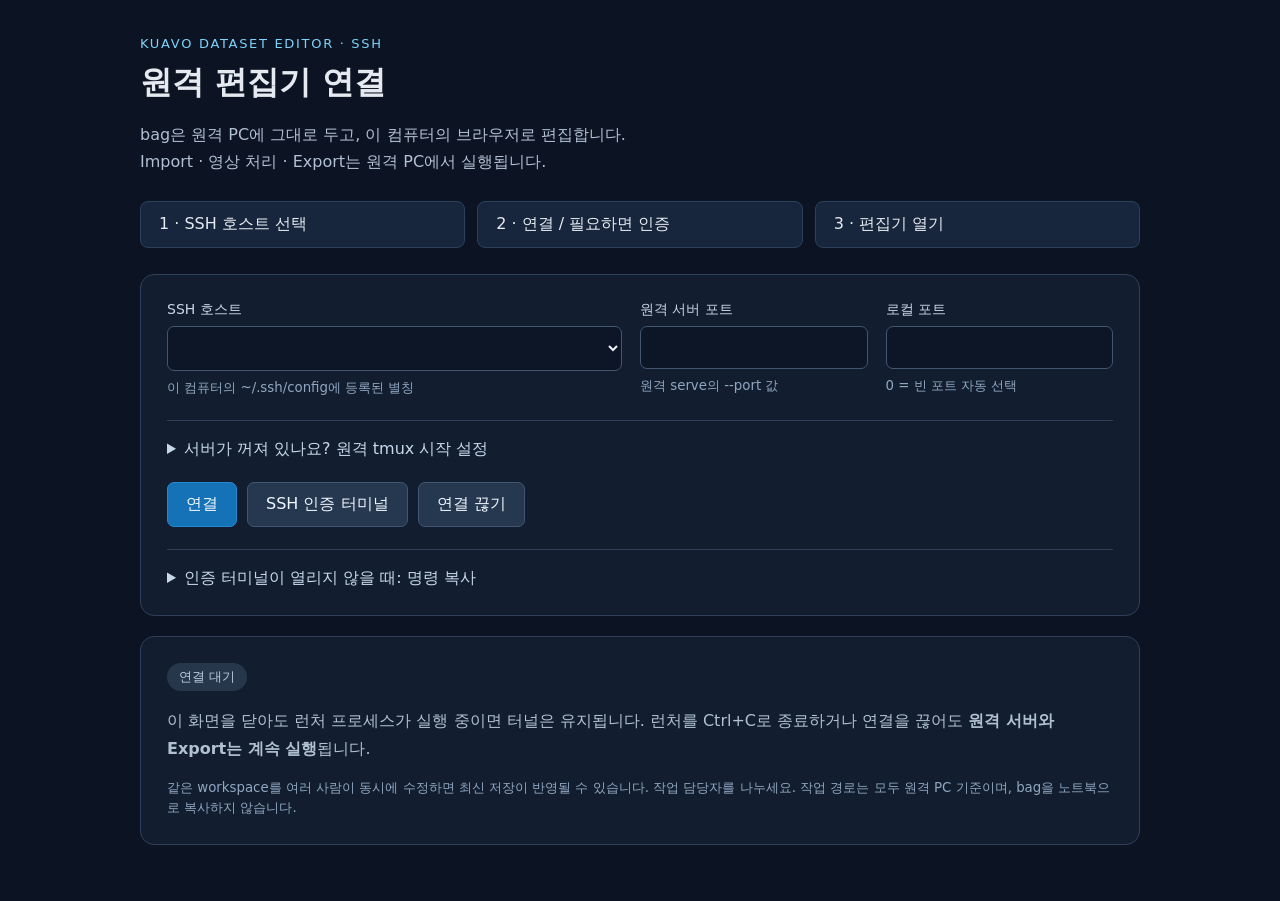
<file: src/kuavo_dataset_editor/static/remote.html>
<!doctype html>
<html lang="ko"><head><meta charset="utf-8"><meta name="viewport" content="width=device-width,initial-scale=1">
<title>Kuavo · 원격 편집기 연결</title>
<style>
:root{font-family:system-ui,sans-serif;color:#e5eaf1;background:#0c1322;color-scheme:dark}*{box-sizing:border-box}body{margin:0;padding:36px 22px}main{max-width:1000px;margin:auto}.eyebrow{color:#7dd3fc;font-size:13px;letter-spacing:.13em}h1{font-size:32px;margin:10px 0}p{line-height:1.7;color:#b2c0d4}.steps{display:flex;gap:12px;margin:26px 0}.steps span{background:#17263c;border:1px solid #2c405c;border-radius:8px;padding:12px 18px;flex:1}.panel{background:#121e30;border:1px solid #30405a;border-radius:14px;padding:26px;margin-bottom:20px}.grid{display:grid;grid-template-columns:2fr 1fr 1fr;gap:18px}label{display:block;font-size:14px;color:#cad5e5;margin-bottom:7px}input,select,textarea{font:inherit;width:100%;padding:11px;border:1px solid #425672;border-radius:7px;background:#0c1626;color:#eef3fb}small{display:block;color:#91a6c0;margin-top:7px;line-height:1.5}button,.open{font:inherit;border:1px solid #425672;border-radius:7px;padding:11px 18px;background:#25384f;color:#f0f6ff;cursor:pointer;display:inline-block;text-decoration:none}button.primary,.open{background:#1672b6;border-color:#248ad0}button:disabled{opacity:.5;cursor:wait}.actions{display:flex;gap:10px;flex-wrap:wrap;margin-top:22px}.badge{display:inline-block;border-radius:20px;padding:5px 12px;background:#26364b;color:#bbcadc;font-size:13px}.badge.on{background:#134e43;color:#a7f3d0}#message{white-space:pre-wrap;margin-top:16px;line-height:1.6;color:#f7cc87}#result{border-color:#26796b}#result a{margin-top:12px}code{overflow-wrap:anywhere}details{margin-top:22px;border-top:1px solid #30405a;padding-top:18px}summary{cursor:pointer;color:#c7d8ed}details .grid{margin-top:18px;grid-template-columns:1fr 1fr}.check{display:flex;gap:10px;align-items:center;margin-top:18px}.check input{width:auto}pre{white-space:pre-wrap;overflow-wrap:anywhere;background:#0c1626;padding:14px;border-radius:7px;font-size:12px}#hostHelp a{color:#7dd3fc}[hidden]{display:none!important}@media(max-width:700px){.grid,details .grid{grid-template-columns:1fr}.steps{flex-direction:column}}
</style></head><body><main>
<div class="eyebrow">KUAVO DATASET EDITOR · SSH</div><h1>원격 편집기 연결</h1>
<p>bag은 원격 PC에 그대로 두고, 이 컴퓨터의 브라우저로 편집합니다.<br>Import · 영상 처리 · Export는 원격 PC에서 실행됩니다.</p>
<div class="steps"><span>1 · SSH 호스트 선택</span><span>2 · 연결 / 필요하면 인증</span><span>3 · 편집기 열기</span></div>
<section class="panel"><div class="grid">
<div><label for="host">SSH 호스트</label><select id="host"></select><small id="hostHelp">이 컴퓨터의 ~/.ssh/config에 등록된 별칭</small></div>
<div><label for="remotePort">원격 서버 포트</label><input id="remotePort" type="number" min="1" max="65535"><small>원격 serve의 --port 값</small></div>
<div><label for="localPort">로컬 포트</label><input id="localPort" type="number" min="0" max="65535"><small>0 = 빈 포트 자동 선택</small></div></div>
<details><summary>서버가 꺼져 있나요? 원격 tmux 시작 설정</summary>
<p>먼저 원격 PC에 편집기를 설치해야 합니다. 아래 선택은 설치·업데이트를 하지 않습니다. 이미 실행 중인 서버는 재사용하고 다른 서버를 종료하지 않습니다.</p>
<label class="check"><input id="startServer" type="checkbox">연결할 때, 꺼져 있는 원격 서버를 tmux로 시작</label>
<div class="grid"><div><label for="repo">원격 편집기 설치 경로</label><input id="repo" placeholder="/home/user/kuavo-dataset-editor"></div>
<div><label for="workspace">원격 workspace</label><input id="workspace" placeholder="/data/editor-workspace"></div>
<div><label for="roots">원격 bag 허용 폴더 (줄마다 하나)</label><textarea id="roots" placeholder="/data/rosbags" rows="2"></textarea></div>
<div><label for="session">tmux 세션 이름</label><input id="session" value="dataset-editor"></div></div>
</details>
<div class="actions"><button class="primary" id="connect">연결</button><button id="authenticate">SSH 인증 터미널</button><button id="disconnect">연결 끊기</button></div>
<div id="message" role="status" aria-live="polite"></div>
<details id="authDetails"><summary>인증 터미널이 열리지 않을 때: 명령 복사</summary><p>이 컴퓨터의 터미널에서 실행하고 비밀번호/호스트 키를 확인하세요. 인증 후 이 화면의 연결을 누르세요. 비밀번호는 편집기에 입력하지 않습니다. 인증 터미널은 연결 중 열어두세요.</p><pre id="authCommand">먼저 호스트를 선택하고 연결을 누르세요.</pre><button id="copy">인증 명령 복사</button></details>
</section>
<section class="panel" id="result" hidden><span class="badge on">SSH 터널 연결됨</span><h2>원격 편집기가 준비되었습니다</h2><p id="destination"></p><code id="url"></code><br><a class="open" id="open" target="_blank" rel="noopener">편집기 열기 ↗</a></section>
<section class="panel"><span class="badge" id="state">연결 대기</span><p>이 화면을 닫아도 런처 프로세스가 실행 중이면 터널은 유지됩니다. 런처를 Ctrl+C로 종료하거나 연결을 끊어도 <strong>원격 서버와 Export는 계속 실행</strong>됩니다.</p><small>같은 workspace를 여러 사람이 동시에 수정하면 최신 저장이 반영될 수 있습니다. 작업 담당자를 나누세요. 작업 경로는 모두 원격 PC 기준이며, bag을 노트북으로 복사하지 않습니다.</small></section>
</main><script>
const initial=__BOOTSTRAP__;const $=id=>document.getElementById(id);let busy=false;
$('remotePort').value=initial.remote_port;$('localPort').value=initial.local_port;
function show(c){$('result').hidden=!c.connected;$('state').textContent=c.connected?'연결 중':c.authenticated?'SSH 인증 완료 · 연결을 누르세요':'연결 대기';$('authCommand').textContent=c.auth_command||'먼저 호스트를 선택하고 연결을 누르세요.';if(c.connected){$('destination').textContent=`${c.host} · workspace: ${c.workspace}`;$('url').textContent=c.url;$('open').href=c.url;}}
async function act(path,body){if(busy)return;busy=true;document.querySelectorAll('.actions button').forEach(b=>b.disabled=true);$('message').textContent='처리 중… (SSH 연결은 잠시 걸릴 수 있습니다)';try{const r=await fetch(path,{method:'POST',headers:{'Content-Type':'application/json','X-Launcher-Token':initial.token},body:JSON.stringify(body)});const v=await r.json();if(!r.ok){if(v.connection)show(v.connection);throw Error(v.detail||'연결하지 못했습니다.');}show(v);$('message').textContent=path.endsWith('authenticate')?'SSH 터미널에서 인증한 후 연결을 누르세요.':v.connected?'연결되었습니다. 아래 「편집기 열기」를 누르세요.':'터널을 끊었습니다. 원격 서버와 작업은 계속 실행됩니다.';}catch(e){$('message').textContent=e.message;}finally{busy=false;document.querySelectorAll('.actions button').forEach(b=>b.disabled=false);}}
$('connect').onclick=()=>{const p={host:$('host').value,remote_port:$('remotePort').value,local_port:$('localPort').value};if($('startServer').checked)p.start={repo:$('repo').value.trim(),workspace:$('workspace').value.trim(),roots:$('roots').value.split('\n').map(s=>s.trim()).filter(Boolean),session:$('session').value.trim()};act('/api/connect',p);};
$('authenticate').onclick=()=>act('/api/authenticate',{host:$('host').value});$('disconnect').onclick=()=>act('/api/disconnect',{});
$('copy').onclick=async()=>{try{await navigator.clipboard.writeText($('authCommand').textContent);$('message').textContent='인증 명령을 복사했습니다.';}catch(e){$('message').textContent='명령을 직접 선택해서 복사하세요.';}};
fetch('/api/info').then(r=>r.json()).then(v=>{for(const h of v.hosts){const o=document.createElement('option');o.value=o.textContent=h;$('host').append(o);}if(initial.host&&v.hosts.includes(initial.host))$('host').value=initial.host;if(!v.hosts.length){$('hostHelp').textContent='등록된 호스트가 없습니다. 로컬 ~/.ssh/config에 Host 별칭을 추가하고 새로고침하세요.';$('connect').disabled=$('authenticate').disabled=true;}show(v.connection);}).catch(e=>{$('message').textContent=e.message;});
</script></body></html>
</file>
